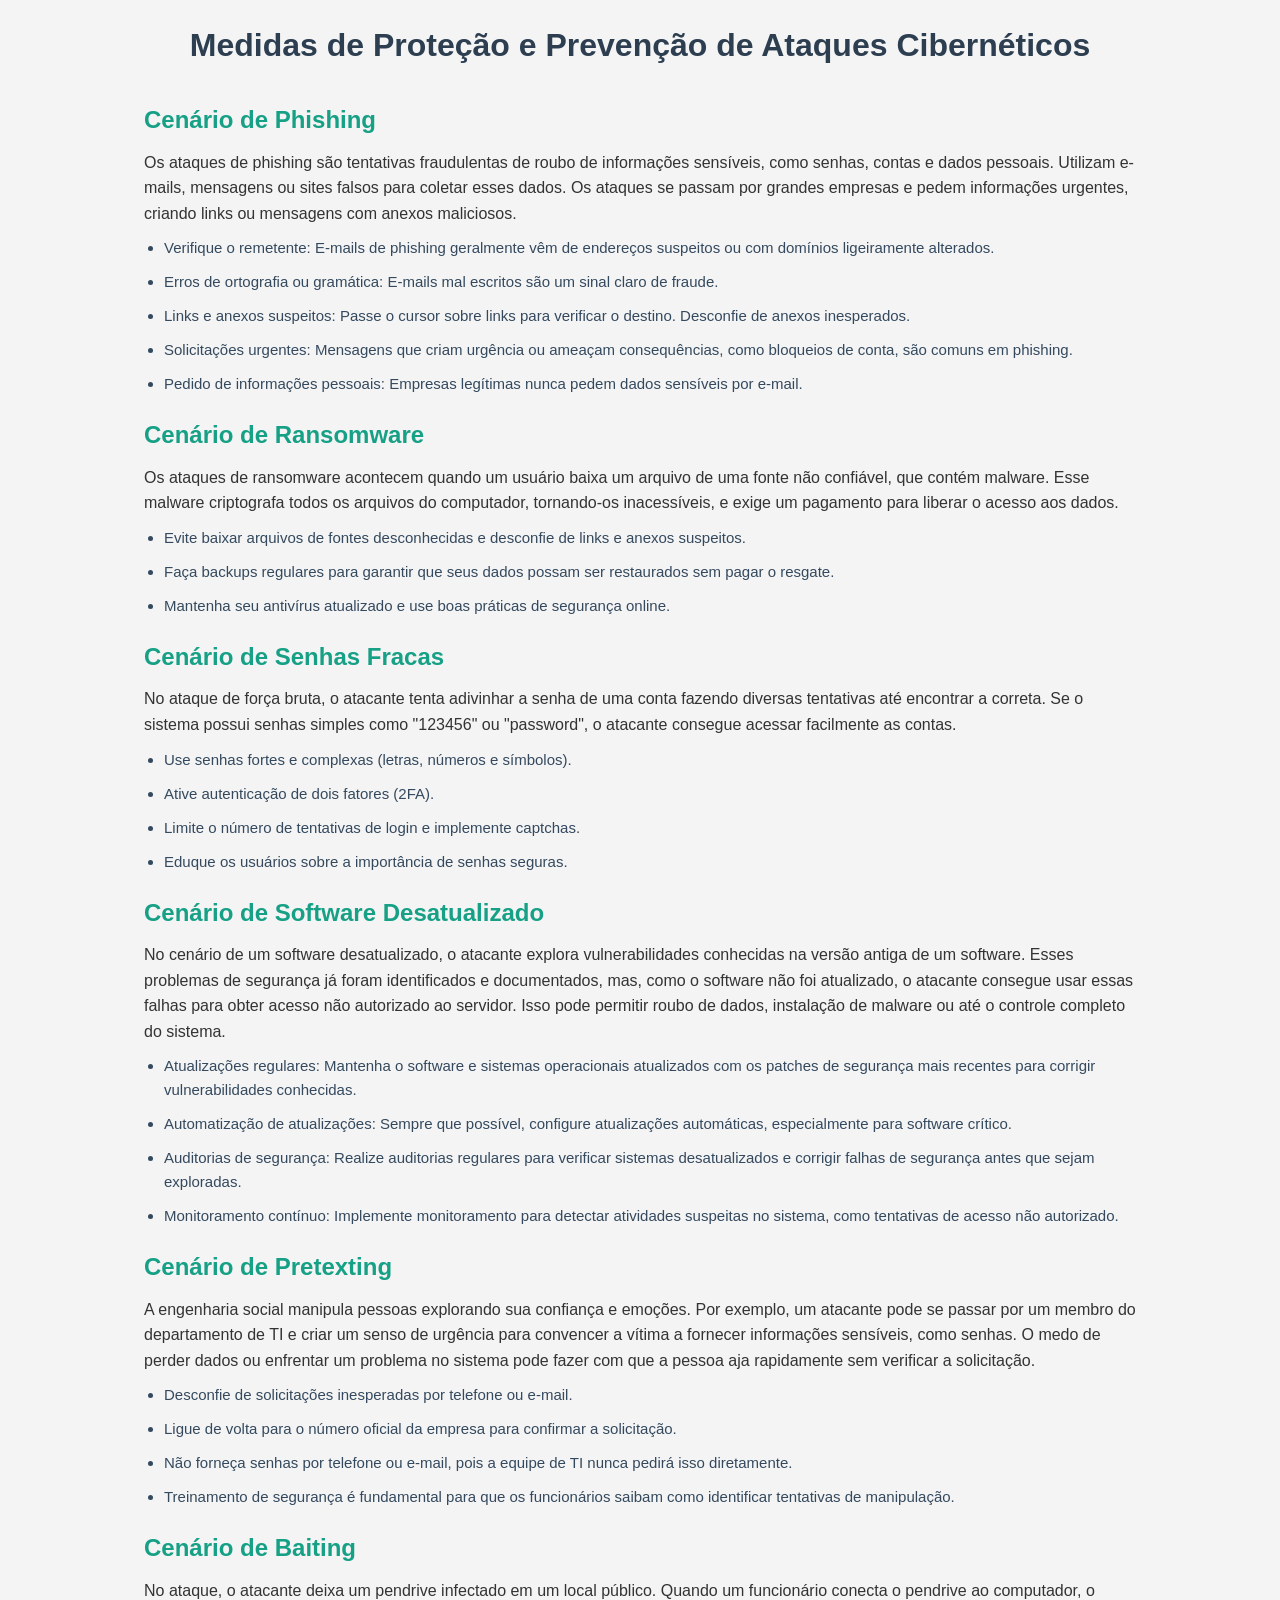
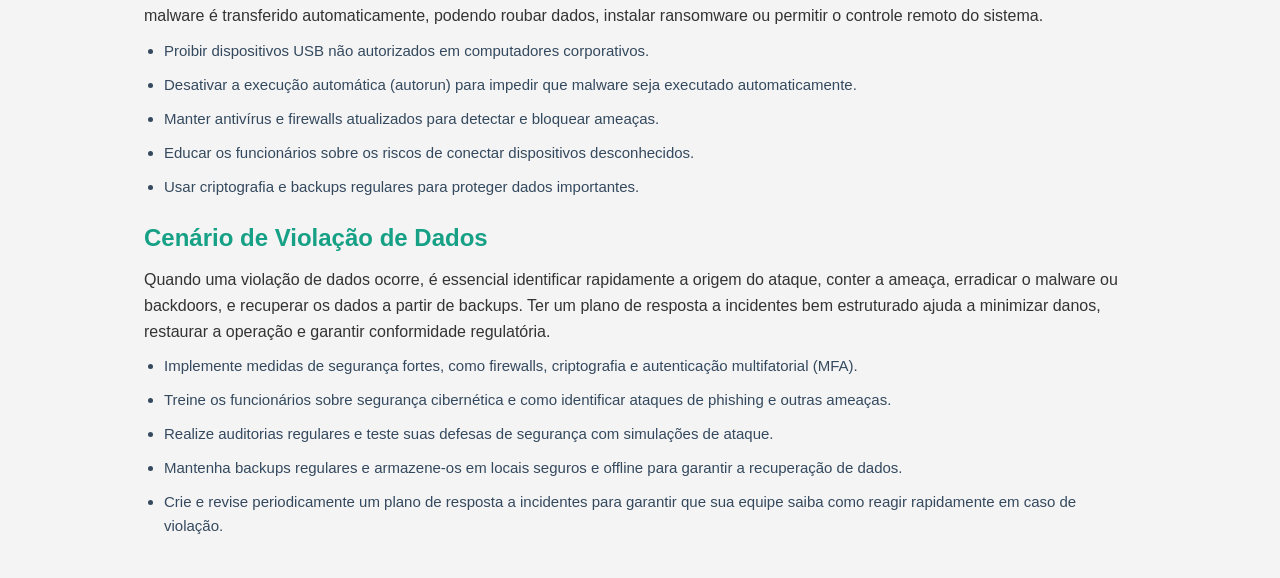
<file: index.html>
<!DOCTYPE html>
<html lang="en">
<head>
    <meta charset="UTF-8">
    <meta name="viewport" content="width=device-width, initial-scale=1.0">
    <title>Exercicio - Medidas de Proteção e Prevenção de Ataques Cibernéticos</title>
    <link rel="stylesheet" href="style.css">
</head>
<body>
    <div class="container">
        <header>
            <h1>Medidas de Proteção e Prevenção de Ataques Cibernéticos</h1>
        </header>
        
        <section>
            <h2>Cenário de Phishing</h2>
            <p>Os ataques de phishing são tentativas fraudulentas de roubo de informações sensíveis, como senhas, contas e dados pessoais. Utilizam e-mails, mensagens ou sites falsos para coletar esses dados. Os ataques se passam por grandes empresas e pedem informações urgentes, criando links ou mensagens com anexos maliciosos.</p>
            <ul>
                <li>Verifique o remetente: E-mails de phishing geralmente vêm de endereços suspeitos ou com domínios ligeiramente alterados.</li>
                <li>Erros de ortografia ou gramática: E-mails mal escritos são um sinal claro de fraude.</li>
                <li>Links e anexos suspeitos: Passe o cursor sobre links para verificar o destino. Desconfie de anexos inesperados.</li>
                <li>Solicitações urgentes: Mensagens que criam urgência ou ameaçam consequências, como bloqueios de conta, são comuns em phishing.</li>
                <li>Pedido de informações pessoais: Empresas legítimas nunca pedem dados sensíveis por e-mail.</li>
            </ul>
        </section>

        <section>
            <h2>Cenário de Ransomware</h2>
            <p>Os ataques de ransomware acontecem quando um usuário baixa um arquivo de uma fonte não confiável, que contém malware. Esse malware criptografa todos os arquivos do computador, tornando-os inacessíveis, e exige um pagamento para liberar o acesso aos dados.</p>
            <ul>
                <li>Evite baixar arquivos de fontes desconhecidas e desconfie de links e anexos suspeitos.</li>
                <li>Faça backups regulares para garantir que seus dados possam ser restaurados sem pagar o resgate.</li>
                <li>Mantenha seu antivírus atualizado e use boas práticas de segurança online.</li>
            </ul>
        </section>

        <section>
            <h2>Cenário de Senhas Fracas</h2>
            <p>No ataque de força bruta, o atacante tenta adivinhar a senha de uma conta fazendo diversas tentativas até encontrar a correta. Se o sistema possui senhas simples como "123456" ou "password", o atacante consegue acessar facilmente as contas.</p>
            <ul>
                <li>Use senhas fortes e complexas (letras, números e símbolos).</li>
                <li>Ative autenticação de dois fatores (2FA).</li>
                <li>Limite o número de tentativas de login e implemente captchas.</li>
                <li>Eduque os usuários sobre a importância de senhas seguras.</li>
            </ul>
        </section>

        <section>
            <h2>Cenário de Software Desatualizado</h2>
            <p>No cenário de um software desatualizado, o atacante explora vulnerabilidades conhecidas na versão antiga de um software. Esses problemas de segurança já foram identificados e documentados, mas, como o software não foi atualizado, o atacante consegue usar essas falhas para obter acesso não autorizado ao servidor. Isso pode permitir roubo de dados, instalação de malware ou até o controle completo do sistema.</p>
            <ul>
                <li>Atualizações regulares: Mantenha o software e sistemas operacionais atualizados com os patches de segurança mais recentes para corrigir vulnerabilidades conhecidas.</li>
                <li>Automatização de atualizações: Sempre que possível, configure atualizações automáticas, especialmente para software crítico.</li>
                <li>Auditorias de segurança: Realize auditorias regulares para verificar sistemas desatualizados e corrigir falhas de segurança antes que sejam exploradas.</li>
                <li>Monitoramento contínuo: Implemente monitoramento para detectar atividades suspeitas no sistema, como tentativas de acesso não autorizado.</li>
            </ul>
        </section>

        <section>
            <h2>Cenário de Pretexting</h2>
            <p>A engenharia social manipula pessoas explorando sua confiança e emoções. Por exemplo, um atacante pode se passar por um membro do departamento de TI e criar um senso de urgência para convencer a vítima a fornecer informações sensíveis, como senhas. O medo de perder dados ou enfrentar um problema no sistema pode fazer com que a pessoa aja rapidamente sem verificar a solicitação.</p>
            <ul>
                <li>Desconfie de solicitações inesperadas por telefone ou e-mail.</li>
                <li>Ligue de volta para o número oficial da empresa para confirmar a solicitação.</li>
                <li>Não forneça senhas por telefone ou e-mail, pois a equipe de TI nunca pedirá isso diretamente.</li>
                <li>Treinamento de segurança é fundamental para que os funcionários saibam como identificar tentativas de manipulação.</li>
            </ul>
        </section>

        <section>
            <h2>Cenário de Baiting</h2>
            <p>No ataque, o atacante deixa um pendrive infectado em um local público. Quando um funcionário conecta o pendrive ao computador, o malware é transferido automaticamente, podendo roubar dados, instalar ransomware ou permitir o controle remoto do sistema.</p>
            <ul>
                <li>Proibir dispositivos USB não autorizados em computadores corporativos.</li>
                <li>Desativar a execução automática (autorun) para impedir que malware seja executado automaticamente.</li>
                <li>Manter antivírus e firewalls atualizados para detectar e bloquear ameaças.</li>
                <li>Educar os funcionários sobre os riscos de conectar dispositivos desconhecidos.</li>
                <li>Usar criptografia e backups regulares para proteger dados importantes.</li>
            </ul>
        </section>

        <section>
            <h2>Cenário de Violação de Dados</h2>
            <p>Quando uma violação de dados ocorre, é essencial identificar rapidamente a origem do ataque, conter a ameaça, erradicar o malware ou backdoors, e recuperar os dados a partir de backups. Ter um plano de resposta a incidentes bem estruturado ajuda a minimizar danos, restaurar a operação e garantir conformidade regulatória.</p>
            <ul>
                <li>Implemente medidas de segurança fortes, como firewalls, criptografia e autenticação multifatorial (MFA).</li>
                <li>Treine os funcionários sobre segurança cibernética e como identificar ataques de phishing e outras ameaças.</li>
                <li>Realize auditorias regulares e teste suas defesas de segurança com simulações de ataque.</li>
                <li>Mantenha backups regulares e armazene-os em locais seguros e offline para garantir a recuperação de dados.</li>
                <li>Crie e revise periodicamente um plano de resposta a incidentes para garantir que sua equipe saiba como reagir rapidamente em caso de violação.</li>
            </ul>
        </section>
    </div>
</body>
</html>
</file>
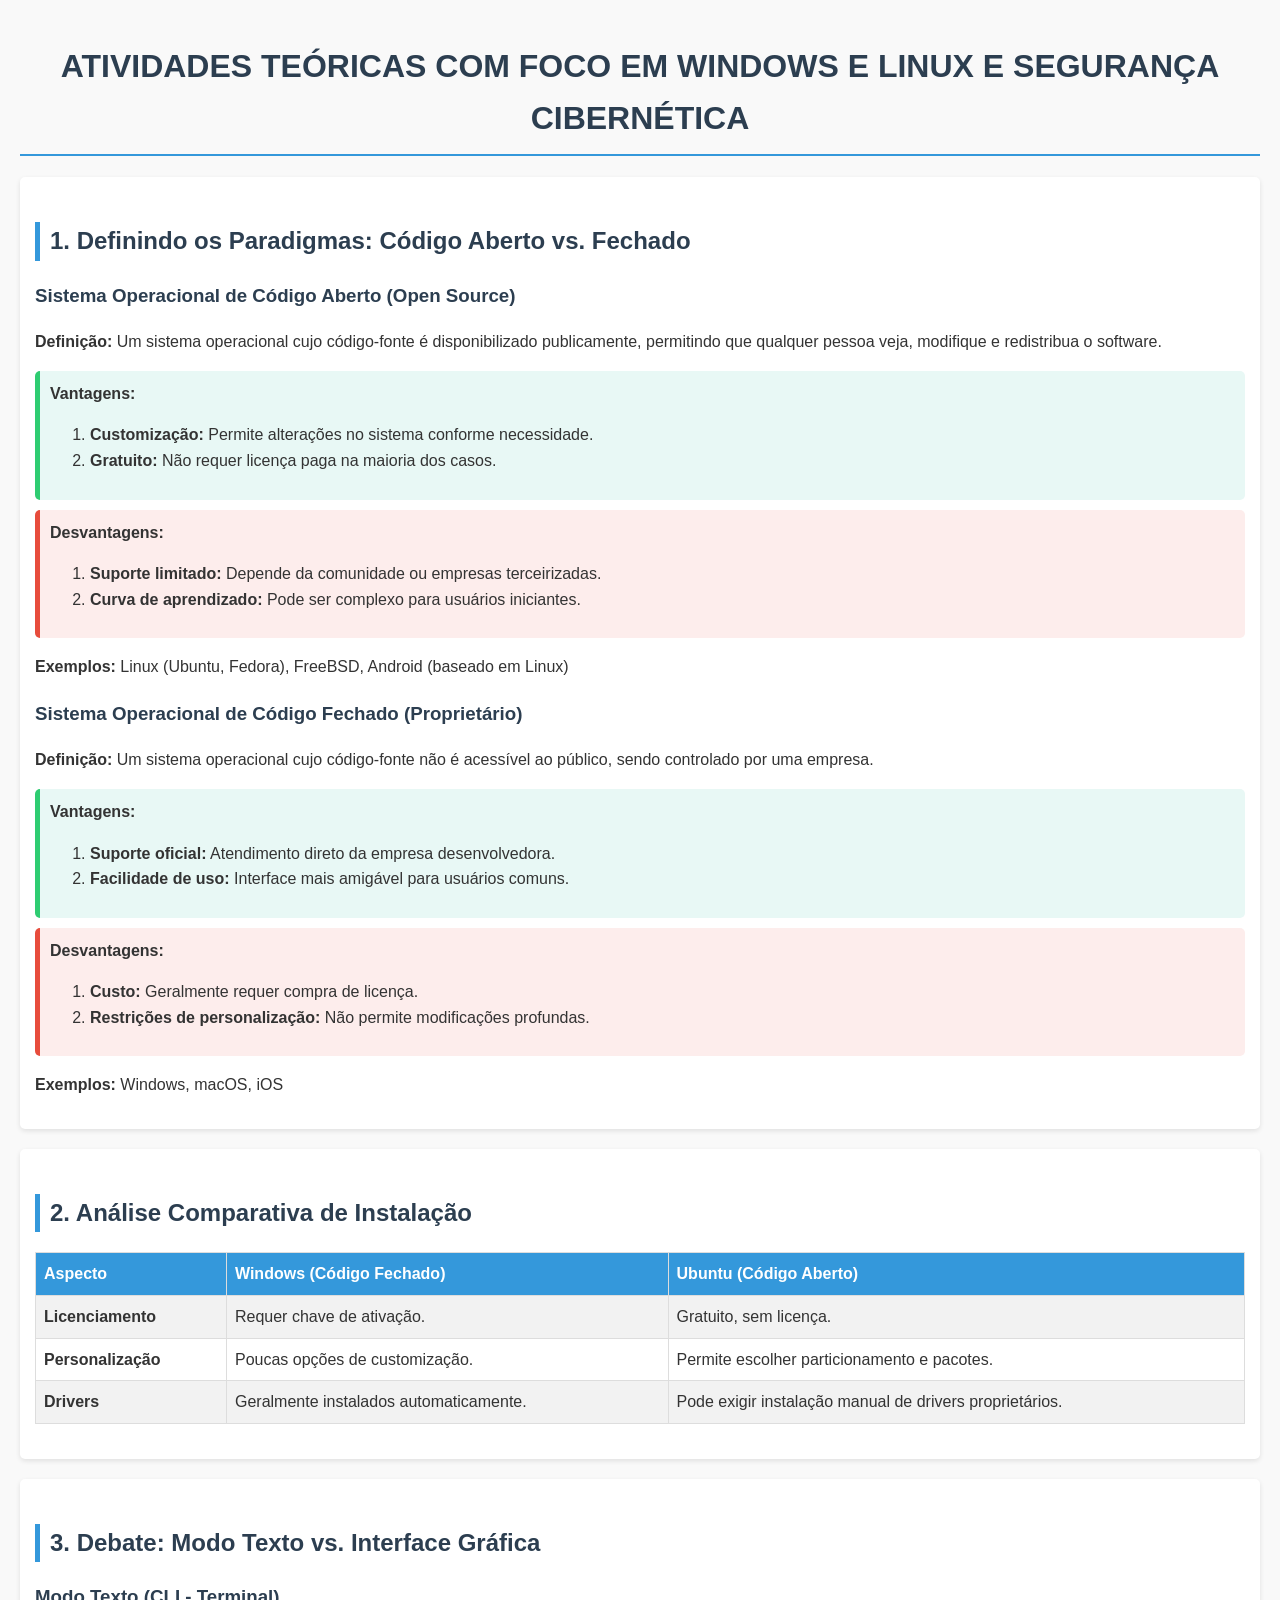
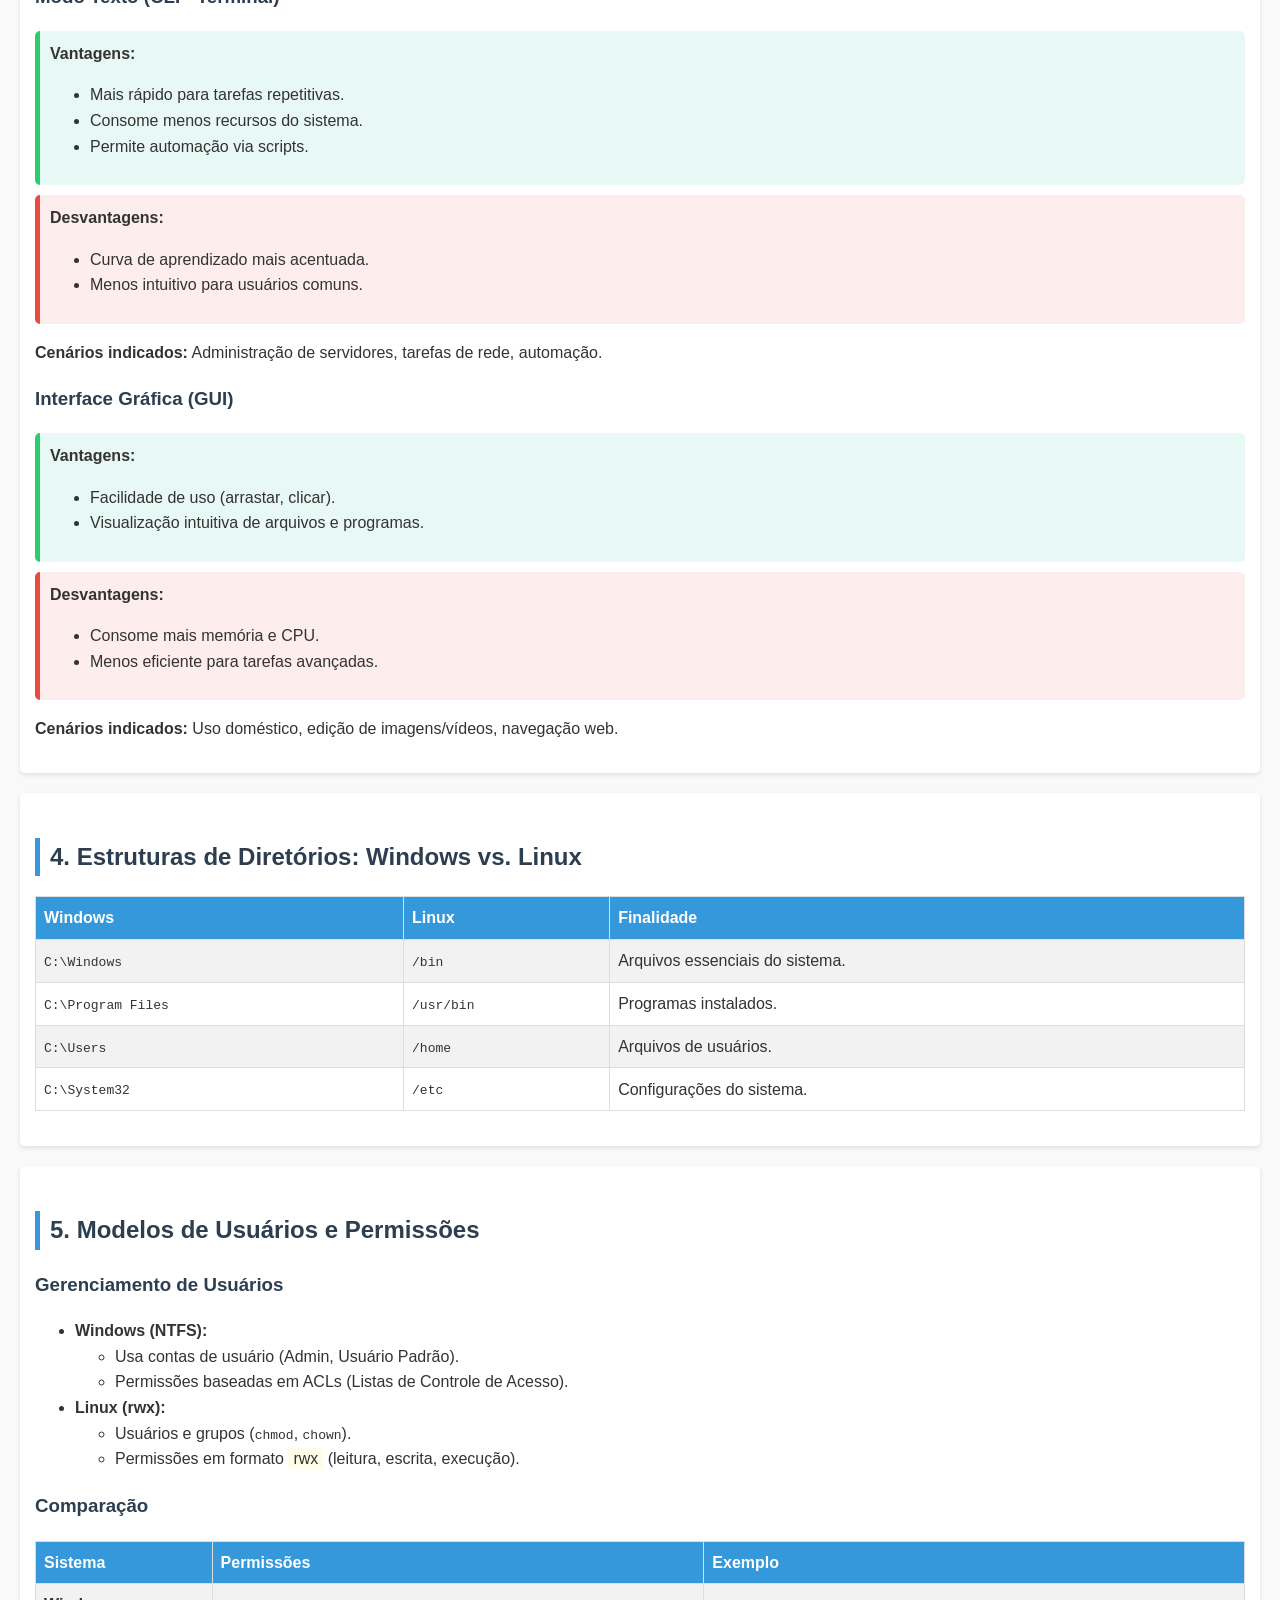
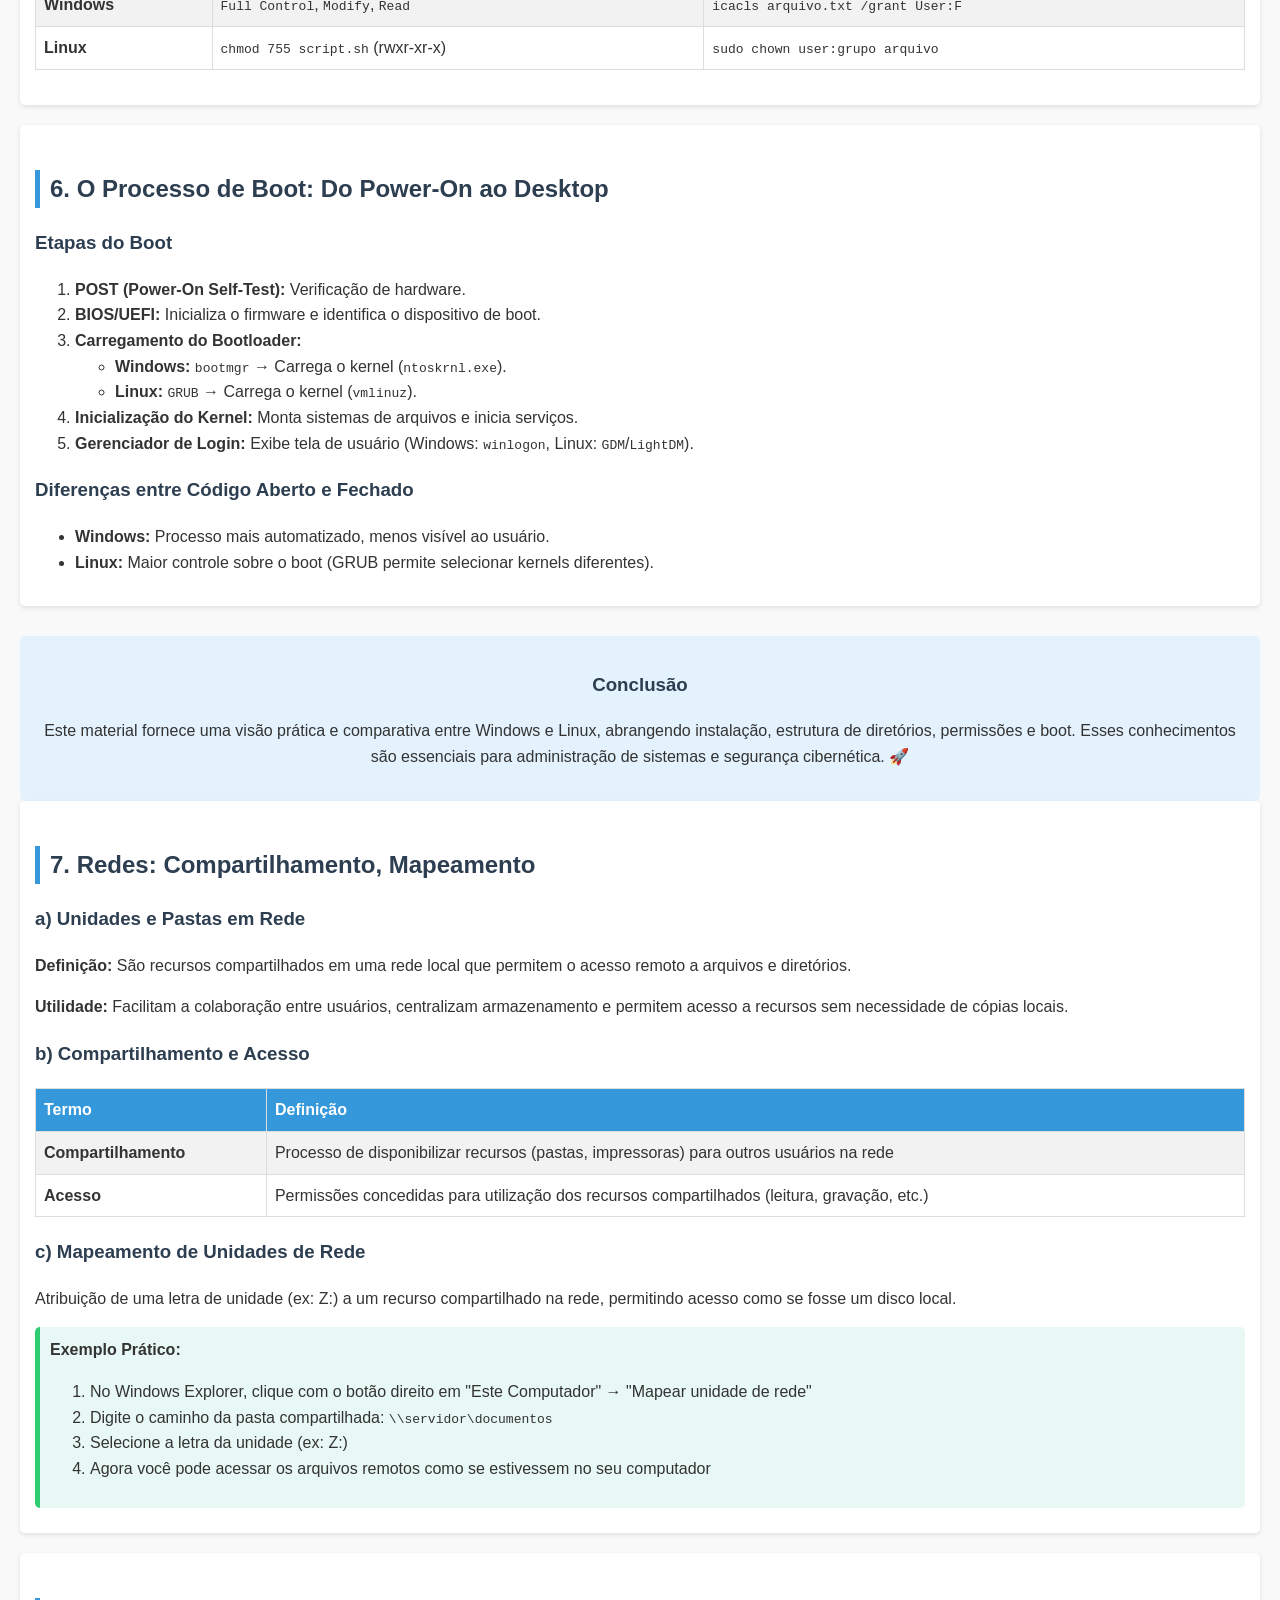
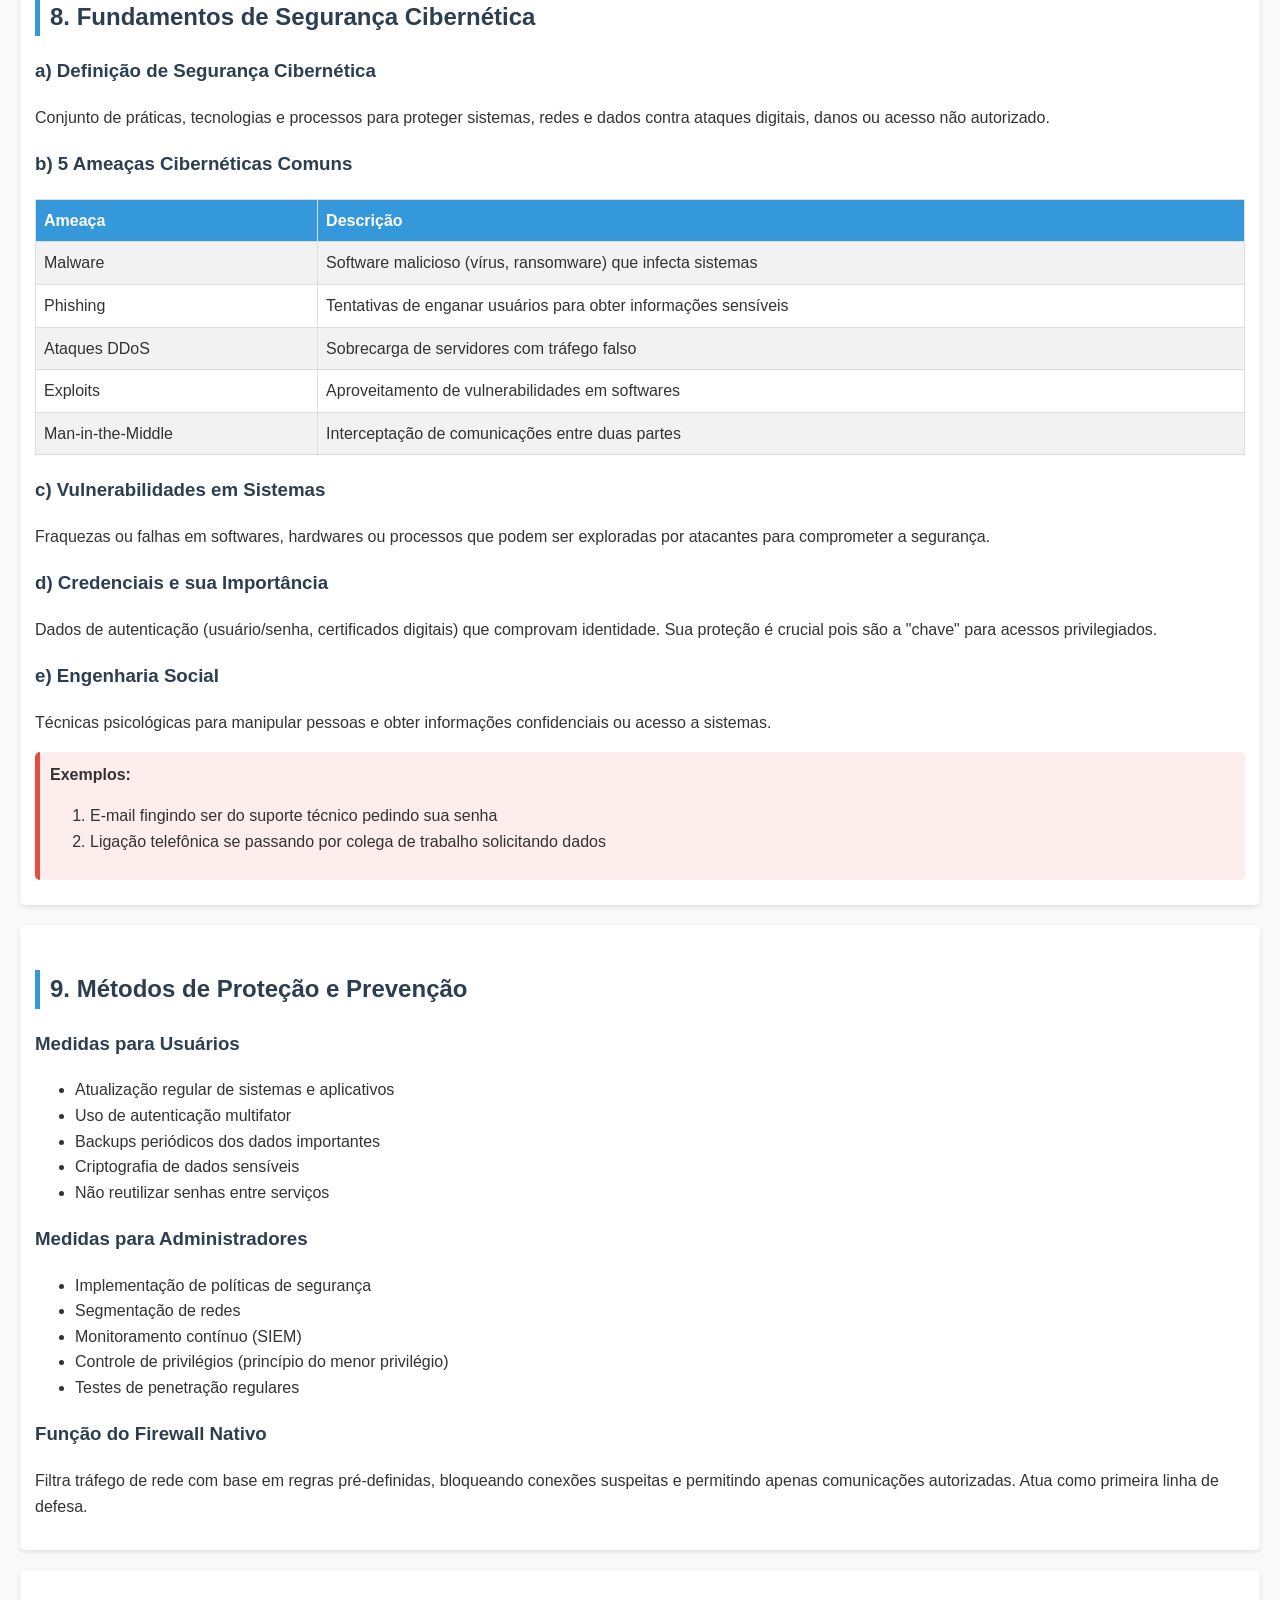
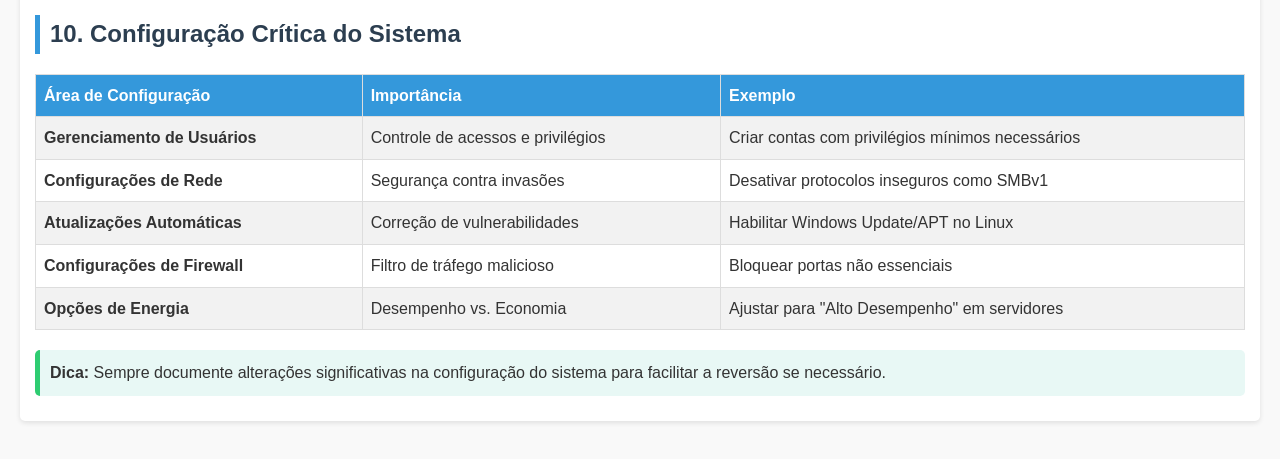
<file: questoes.html>
<!DOCTYPE html>
<html lang="pt-BR">
<head>
    <meta charset="UTF-8">
    <meta name="viewport" content="width=device-width, initial-scale=1.0">
    <title>ATIVIDADES TEÓRICAS - WINDOWS, LINUX E SEGURANÇA CIBERNÉTICA</title>
    <style>
        body {
            font-family: Arial, sans-serif;
            line-height: 1.6;
            margin: 0;
            padding: 20px;
            color: #333;
            background-color: #f9f9f9;
        }
        h1, h2, h3 {
            color: #2c3e50;
        }
        h1 {
            text-align: center;
            border-bottom: 2px solid #3498db;
            padding-bottom: 10px;
        }
        h2 {
            border-left: 5px solid #3498db;
            padding-left: 10px;
            margin-top: 30px;
        }
        .task {
            background-color: white;
            border-radius: 5px;
            padding: 15px;
            margin-bottom: 20px;
            box-shadow: 0 2px 5px rgba(0,0,0,0.1);
        }
        table {
            width: 100%;
            border-collapse: collapse;
            margin: 15px 0;
        }
        th, td {
            border: 1px solid #ddd;
            padding: 8px;
            text-align: left;
        }
        th {
            background-color: #3498db;
            color: white;
        }
        tr:nth-child(even) {
            background-color: #f2f2f2;
        }
        .comparison-table {
            margin: 20px 0;
        }
        .advantages, .disadvantages {
            padding: 10px;
            margin: 10px 0;
            border-radius: 5px;
        }
        .advantages {
            background-color: #e8f8f5;
            border-left: 5px solid #2ecc71;
        }
        .disadvantages {
            background-color: #fdedec;
            border-left: 5px solid #e74c3c;
        }
        .highlight {
            background-color: #fffde7;
            padding: 2px 5px;
            border-radius: 3px;
        }
    </style>
</head>
<body>
    <h1>ATIVIDADES TEÓRICAS COM FOCO EM WINDOWS E LINUX E SEGURANÇA CIBERNÉTICA</h1>

    <div class="task">
        <h2>1. Definindo os Paradigmas: Código Aberto vs. Fechado</h2>
        <h3>Sistema Operacional de Código Aberto (Open Source)</h3>
        <p><strong>Definição:</strong> Um sistema operacional cujo código-fonte é disponibilizado publicamente, permitindo que qualquer pessoa veja, modifique e redistribua o software.</p>
        
        <div class="advantages">
            <strong>Vantagens:</strong>
            <ol>
                <li><strong>Customização:</strong> Permite alterações no sistema conforme necessidade.</li>
                <li><strong>Gratuito:</strong> Não requer licença paga na maioria dos casos.</li>
            </ol>
        </div>
        
        <div class="disadvantages">
            <strong>Desvantagens:</strong>
            <ol>
                <li><strong>Suporte limitado:</strong> Depende da comunidade ou empresas terceirizadas.</li>
                <li><strong>Curva de aprendizado:</strong> Pode ser complexo para usuários iniciantes.</li>
            </ol>
        </div>
        
        <p><strong>Exemplos:</strong> Linux (Ubuntu, Fedora), FreeBSD, Android (baseado em Linux)</p>

        <h3>Sistema Operacional de Código Fechado (Proprietário)</h3>
        <p><strong>Definição:</strong> Um sistema operacional cujo código-fonte não é acessível ao público, sendo controlado por uma empresa.</p>
        
        <div class="advantages">
            <strong>Vantagens:</strong>
            <ol>
                <li><strong>Suporte oficial:</strong> Atendimento direto da empresa desenvolvedora.</li>
                <li><strong>Facilidade de uso:</strong> Interface mais amigável para usuários comuns.</li>
            </ol>
        </div>
        
        <div class="disadvantages">
            <strong>Desvantagens:</strong>
            <ol>
                <li><strong>Custo:</strong> Geralmente requer compra de licença.</li>
                <li><strong>Restrições de personalização:</strong> Não permite modificações profundas.</li>
            </ol>
        </div>
        
        <p><strong>Exemplos:</strong> Windows, macOS, iOS</p>
    </div>

    <div class="task">
        <h2>2. Análise Comparativa de Instalação</h2>
        
        <div class="comparison-table">
            <table>
                <tr>
                    <th>Aspecto</th>
                    <th>Windows (Código Fechado)</th>
                    <th>Ubuntu (Código Aberto)</th>
                </tr>
                <tr>
                    <td><strong>Licenciamento</strong></td>
                    <td>Requer chave de ativação.</td>
                    <td>Gratuito, sem licença.</td>
                </tr>
                <tr>
                    <td><strong>Personalização</strong></td>
                    <td>Poucas opções de customização.</td>
                    <td>Permite escolher particionamento e pacotes.</td>
                </tr>
                <tr>
                    <td><strong>Drivers</strong></td>
                    <td>Geralmente instalados automaticamente.</td>
                    <td>Pode exigir instalação manual de drivers proprietários.</td>
                </tr>
            </table>
        </div>
    </div>

    <div class="task">
        <h2>3. Debate: Modo Texto vs. Interface Gráfica</h2>
        
        <h3>Modo Texto (CLI - Terminal)</h3>
        <div class="advantages">
            <strong>Vantagens:</strong>
            <ul>
                <li>Mais rápido para tarefas repetitivas.</li>
                <li>Consome menos recursos do sistema.</li>
                <li>Permite automação via scripts.</li>
            </ul>
        </div>
        
        <div class="disadvantages">
            <strong>Desvantagens:</strong>
            <ul>
                <li>Curva de aprendizado mais acentuada.</li>
                <li>Menos intuitivo para usuários comuns.</li>
            </ul>
        </div>
        
        <p><strong>Cenários indicados:</strong> Administração de servidores, tarefas de rede, automação.</p>

        <h3>Interface Gráfica (GUI)</h3>
        <div class="advantages">
            <strong>Vantagens:</strong>
            <ul>
                <li>Facilidade de uso (arrastar, clicar).</li>
                <li>Visualização intuitiva de arquivos e programas.</li>
            </ul>
        </div>
        
        <div class="disadvantages">
            <strong>Desvantagens:</strong>
            <ul>
                <li>Consome mais memória e CPU.</li>
                <li>Menos eficiente para tarefas avançadas.</li>
            </ul>
        </div>
        
        <p><strong>Cenários indicados:</strong> Uso doméstico, edição de imagens/vídeos, navegação web.</p>
    </div>

    <div class="task">
        <h2>4. Estruturas de Diretórios: Windows vs. Linux</h2>
        
        <div class="comparison-table">
            <table>
                <tr>
                    <th>Windows</th>
                    <th>Linux</th>
                    <th>Finalidade</th>
                </tr>
                <tr>
                    <td><code>C:\Windows</code></td>
                    <td><code>/bin</code></td>
                    <td>Arquivos essenciais do sistema.</td>
                </tr>
                <tr>
                    <td><code>C:\Program Files</code></td>
                    <td><code>/usr/bin</code></td>
                    <td>Programas instalados.</td>
                </tr>
                <tr>
                    <td><code>C:\Users</code></td>
                    <td><code>/home</code></td>
                    <td>Arquivos de usuários.</td>
                </tr>
                <tr>
                    <td><code>C:\System32</code></td>
                    <td><code>/etc</code></td>
                    <td>Configurações do sistema.</td>
                </tr>
            </table>
        </div>
    </div>

    <div class="task">
        <h2>5. Modelos de Usuários e Permissões</h2>
        
        <h3>Gerenciamento de Usuários</h3>
        <ul>
            <li><strong>Windows (NTFS):</strong>
                <ul>
                    <li>Usa contas de usuário (Admin, Usuário Padrão).</li>
                    <li>Permissões baseadas em ACLs (Listas de Controle de Acesso).</li>
                </ul>
            </li>
            <li><strong>Linux (rwx):</strong>
                <ul>
                    <li>Usuários e grupos (<code>chmod</code>, <code>chown</code>).</li>
                    <li>Permissões em formato <span class="highlight">rwx</span> (leitura, escrita, execução).</li>
                </ul>
            </li>
        </ul>

        <h3>Comparação</h3>
        <div class="comparison-table">
            <table>
                <tr>
                    <th>Sistema</th>
                    <th>Permissões</th>
                    <th>Exemplo</th>
                </tr>
                <tr>
                    <td><strong>Windows</strong></td>
                    <td><code>Full Control</code>, <code>Modify</code>, <code>Read</code></td>
                    <td><code>icacls arquivo.txt /grant User:F</code></td>
                </tr>
                <tr>
                    <td><strong>Linux</strong></td>
                    <td><code>chmod 755 script.sh</code> (rwxr-xr-x)</td>
                    <td><code>sudo chown user:grupo arquivo</code></td>
                </tr>
            </table>
        </div>
    </div>

    <div class="task">
        <h2>6. O Processo de Boot: Do Power-On ao Desktop</h2>
        
        <h3>Etapas do Boot</h3>
        <ol>
            <li><strong>POST (Power-On Self-Test):</strong> Verificação de hardware.</li>
            <li><strong>BIOS/UEFI:</strong> Inicializa o firmware e identifica o dispositivo de boot.</li>
            <li><strong>Carregamento do Bootloader:</strong>
                <ul>
                    <li><strong>Windows:</strong> <code>bootmgr</code> → Carrega o kernel (<code>ntoskrnl.exe</code>).</li>
                    <li><strong>Linux:</strong> <code>GRUB</code> → Carrega o kernel (<code>vmlinuz</code>).</li>
                </ul>
            </li>
            <li><strong>Inicialização do Kernel:</strong> Monta sistemas de arquivos e inicia serviços.</li>
            <li><strong>Gerenciador de Login:</strong> Exibe tela de usuário (Windows: <code>winlogon</code>, Linux: <code>GDM</code>/<code>LightDM</code>).</li>
        </ol>

        <h3>Diferenças entre Código Aberto e Fechado</h3>
        <ul>
            <li><strong>Windows:</strong> Processo mais automatizado, menos visível ao usuário.</li>
            <li><strong>Linux:</strong> Maior controle sobre o boot (GRUB permite selecionar kernels diferentes).</li>
        </ul>
    </div>

    <div style="text-align: center; margin-top: 30px; padding: 15px; background-color: #e3f2fd; border-radius: 5px;">
        <h3>Conclusão</h3>
        <p>Este material fornece uma visão prática e comparativa entre Windows e Linux, abrangendo instalação, estrutura de diretórios, permissões e boot. Esses conhecimentos são essenciais para administração de sistemas e segurança cibernética. 🚀</p>
    </div><div class="task">
    <h2>7. Redes: Compartilhamento, Mapeamento</h2>
    
    <h3>a) Unidades e Pastas em Rede</h3>
    <p><strong>Definição:</strong> São recursos compartilhados em uma rede local que permitem o acesso remoto a arquivos e diretórios.</p>
    <p><strong>Utilidade:</strong> Facilitam a colaboração entre usuários, centralizam armazenamento e permitem acesso a recursos sem necessidade de cópias locais.</p>
    
    <h3>b) Compartilhamento e Acesso</h3>
    <div class="comparison-table">
        <table>
            <tr>
                <th>Termo</th>
                <th>Definição</th>
            </tr>
            <tr>
                <td><strong>Compartilhamento</strong></td>
                <td>Processo de disponibilizar recursos (pastas, impressoras) para outros usuários na rede</td>
            </tr>
            <tr>
                <td><strong>Acesso</strong></td>
                <td>Permissões concedidas para utilização dos recursos compartilhados (leitura, gravação, etc.)</td>
            </tr>
        </table>
    </div>
    
    <h3>c) Mapeamento de Unidades de Rede</h3>
    <p>Atribuição de uma letra de unidade (ex: Z:) a um recurso compartilhado na rede, permitindo acesso como se fosse um disco local.</p>
    
    <div class="advantages">
        <strong>Exemplo Prático:</strong>
        <ol>
            <li>No Windows Explorer, clique com o botão direito em "Este Computador" → "Mapear unidade de rede"</li>
            <li>Digite o caminho da pasta compartilhada: <code>\\servidor\documentos</code></li>
            <li>Selecione a letra da unidade (ex: Z:)</li>
            <li>Agora você pode acessar os arquivos remotos como se estivessem no seu computador</li>
        </ol>
    </div>
</div>

<div class="task">
    <h2>8. Fundamentos de Segurança Cibernética</h2>
    
    <h3>a) Definição de Segurança Cibernética</h3>
    <p>Conjunto de práticas, tecnologias e processos para proteger sistemas, redes e dados contra ataques digitais, danos ou acesso não autorizado.</p>
    
    <h3>b) 5 Ameaças Cibernéticas Comuns</h3>
    <div class="comparison-table">
        <table>
            <tr>
                <th>Ameaça</th>
                <th>Descrição</th>
            </tr>
            <tr>
                <td>Malware</td>
                <td>Software malicioso (vírus, ransomware) que infecta sistemas</td>
            </tr>
            <tr>
                <td>Phishing</td>
                <td>Tentativas de enganar usuários para obter informações sensíveis</td>
            </tr>
            <tr>
                <td>Ataques DDoS</td>
                <td>Sobrecarga de servidores com tráfego falso</td>
            </tr>
            <tr>
                <td>Exploits</td>
                <td>Aproveitamento de vulnerabilidades em softwares</td>
            </tr>
            <tr>
                <td>Man-in-the-Middle</td>
                <td>Interceptação de comunicações entre duas partes</td>
            </tr>
        </table>
    </div>
    
    <h3>c) Vulnerabilidades em Sistemas</h3>
    <p>Fraquezas ou falhas em softwares, hardwares ou processos que podem ser exploradas por atacantes para comprometer a segurança.</p>
    
    <h3>d) Credenciais e sua Importância</h3>
    <p>Dados de autenticação (usuário/senha, certificados digitais) que comprovam identidade. Sua proteção é crucial pois são a "chave" para acessos privilegiados.</p>
    
    <h3>e) Engenharia Social</h3>
    <p>Técnicas psicológicas para manipular pessoas e obter informações confidenciais ou acesso a sistemas.</p>
    <div class="disadvantages">
        <strong>Exemplos:</strong>
        <ol>
            <li>E-mail fingindo ser do suporte técnico pedindo sua senha</li>
            <li>Ligação telefônica se passando por colega de trabalho solicitando dados</li>
        </ol>
    </div>
</div>

<div class="task">
    <h2>9. Métodos de Proteção e Prevenção</h2>
    
    <h3>Medidas para Usuários</h3>
    <ul>
        <li>Atualização regular de sistemas e aplicativos</li>
        <li>Uso de autenticação multifator</li>
        <li>Backups periódicos dos dados importantes</li>
        <li>Criptografia de dados sensíveis</li>
        <li>Não reutilizar senhas entre serviços</li>
    </ul>
    
    <h3>Medidas para Administradores</h3>
    <ul>
        <li>Implementação de políticas de segurança</li>
        <li>Segmentação de redes</li>
        <li>Monitoramento contínuo (SIEM)</li>
        <li>Controle de privilégios (princípio do menor privilégio)</li>
        <li>Testes de penetração regulares</li>
    </ul>
    
    <h3>Função do Firewall Nativo</h3>
    <p>Filtra tráfego de rede com base em regras pré-definidas, bloqueando conexões suspeitas e permitindo apenas comunicações autorizadas. Atua como primeira linha de defesa.</p>
</div>

<div class="task">
    <h2>10. Configuração Crítica do Sistema</h2>
    
    <div class="comparison-table">
        <table>
            <tr>
                <th>Área de Configuração</th>
                <th>Importância</th>
                <th>Exemplo</th>
            </tr>
            <tr>
                <td><strong>Gerenciamento de Usuários</strong></td>
                <td>Controle de acessos e privilégios</td>
                <td>Criar contas com privilégios mínimos necessários</td>
            </tr>
            <tr>
                <td><strong>Configurações de Rede</strong></td>
                <td>Segurança contra invasões</td>
                <td>Desativar protocolos inseguros como SMBv1</td>
            </tr>
            <tr>
                <td><strong>Atualizações Automáticas</strong></td>
                <td>Correção de vulnerabilidades</td>
                <td>Habilitar Windows Update/APT no Linux</td>
            </tr>
            <tr>
                <td><strong>Configurações de Firewall</strong></td>
                <td>Filtro de tráfego malicioso</td>
                <td>Bloquear portas não essenciais</td>
            </tr>
            <tr>
                <td><strong>Opções de Energia</strong></td>
                <td>Desempenho vs. Economia</td>
                <td>Ajustar para "Alto Desempenho" em servidores</td>
            </tr>
        </table>
    </div>
    
    <div class="advantages">
        <strong>Dica:</strong> Sempre documente alterações significativas na configuração do sistema para facilitar a reversão se necessário.
    </div>
</div>
</body>
</html>
</file>
<file: style.css>
/* Reset some default styles */
* {
    margin: 0;
    padding: 0;
    box-sizing: border-box;
}

/* Body styling */
body {
    font-family: Arial, sans-serif;
    line-height: 1.6;
    background-color: #f4f4f4;
    color: #333;
    padding: 20px;
}

/* Container to center content */
.container {
    width: 80%;
    margin: 0 auto;
}

/* Header Styling */
header {
    text-align: center;
    margin-bottom: 30px;
}

h1 {
    color: #2c3e50;
}

/* Section Styling */
section {
    margin-bottom: 20px;
}

h2 {
    color: #16a085;
    margin-bottom: 10px;
    font-size: 24px;
}

ul {
    margin-left: 20px;
    list-style-type: disc;
}

li {
    margin-bottom: 10px;
    font-size: 16px;
}

/* Paragraph Styling */
p {
    font-size: 16px;
    margin-bottom: 10px;
}

/* Make the text more readable */
ul li {
    font-size: 15px;
    color: #34495e;
}

/* Link styling if any */
a {
    color: #1abc9c;
    text-decoration: none;
}

a:hover {
    text-decoration: underline;
}
</file>
